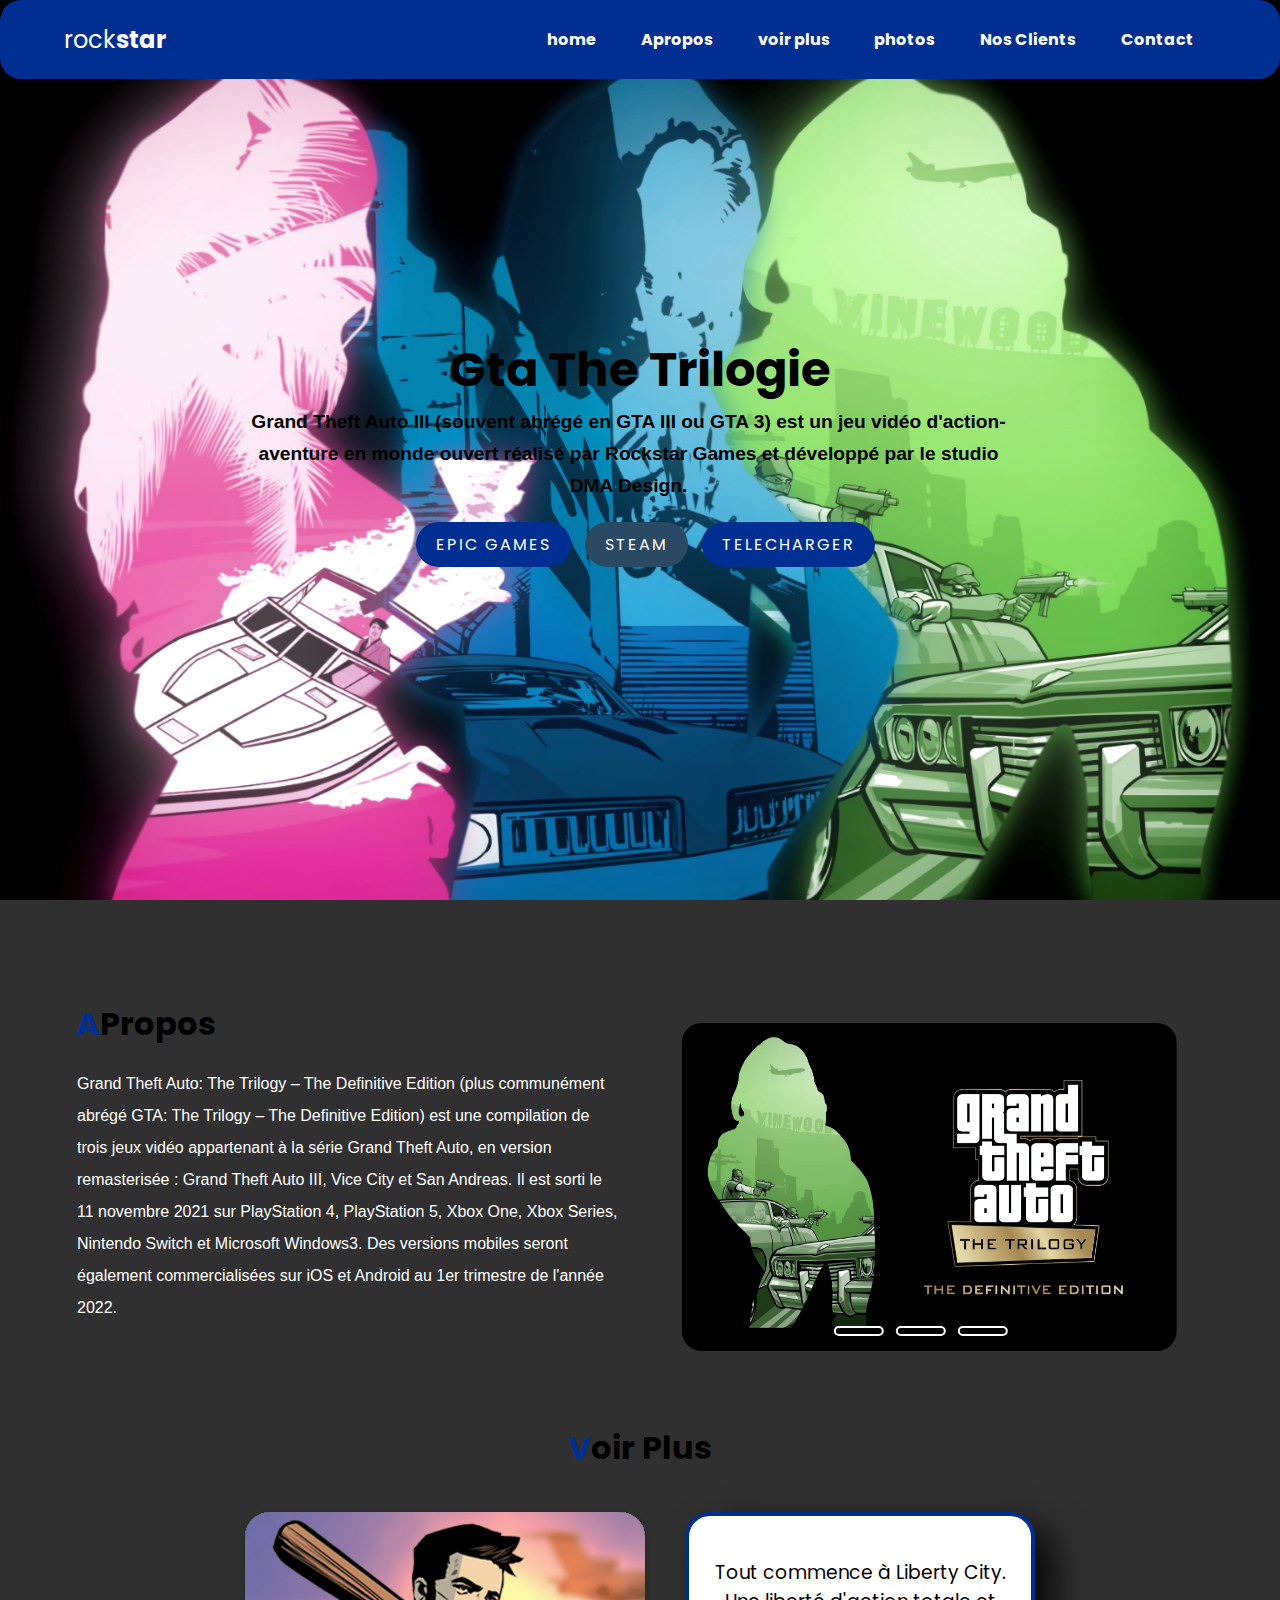
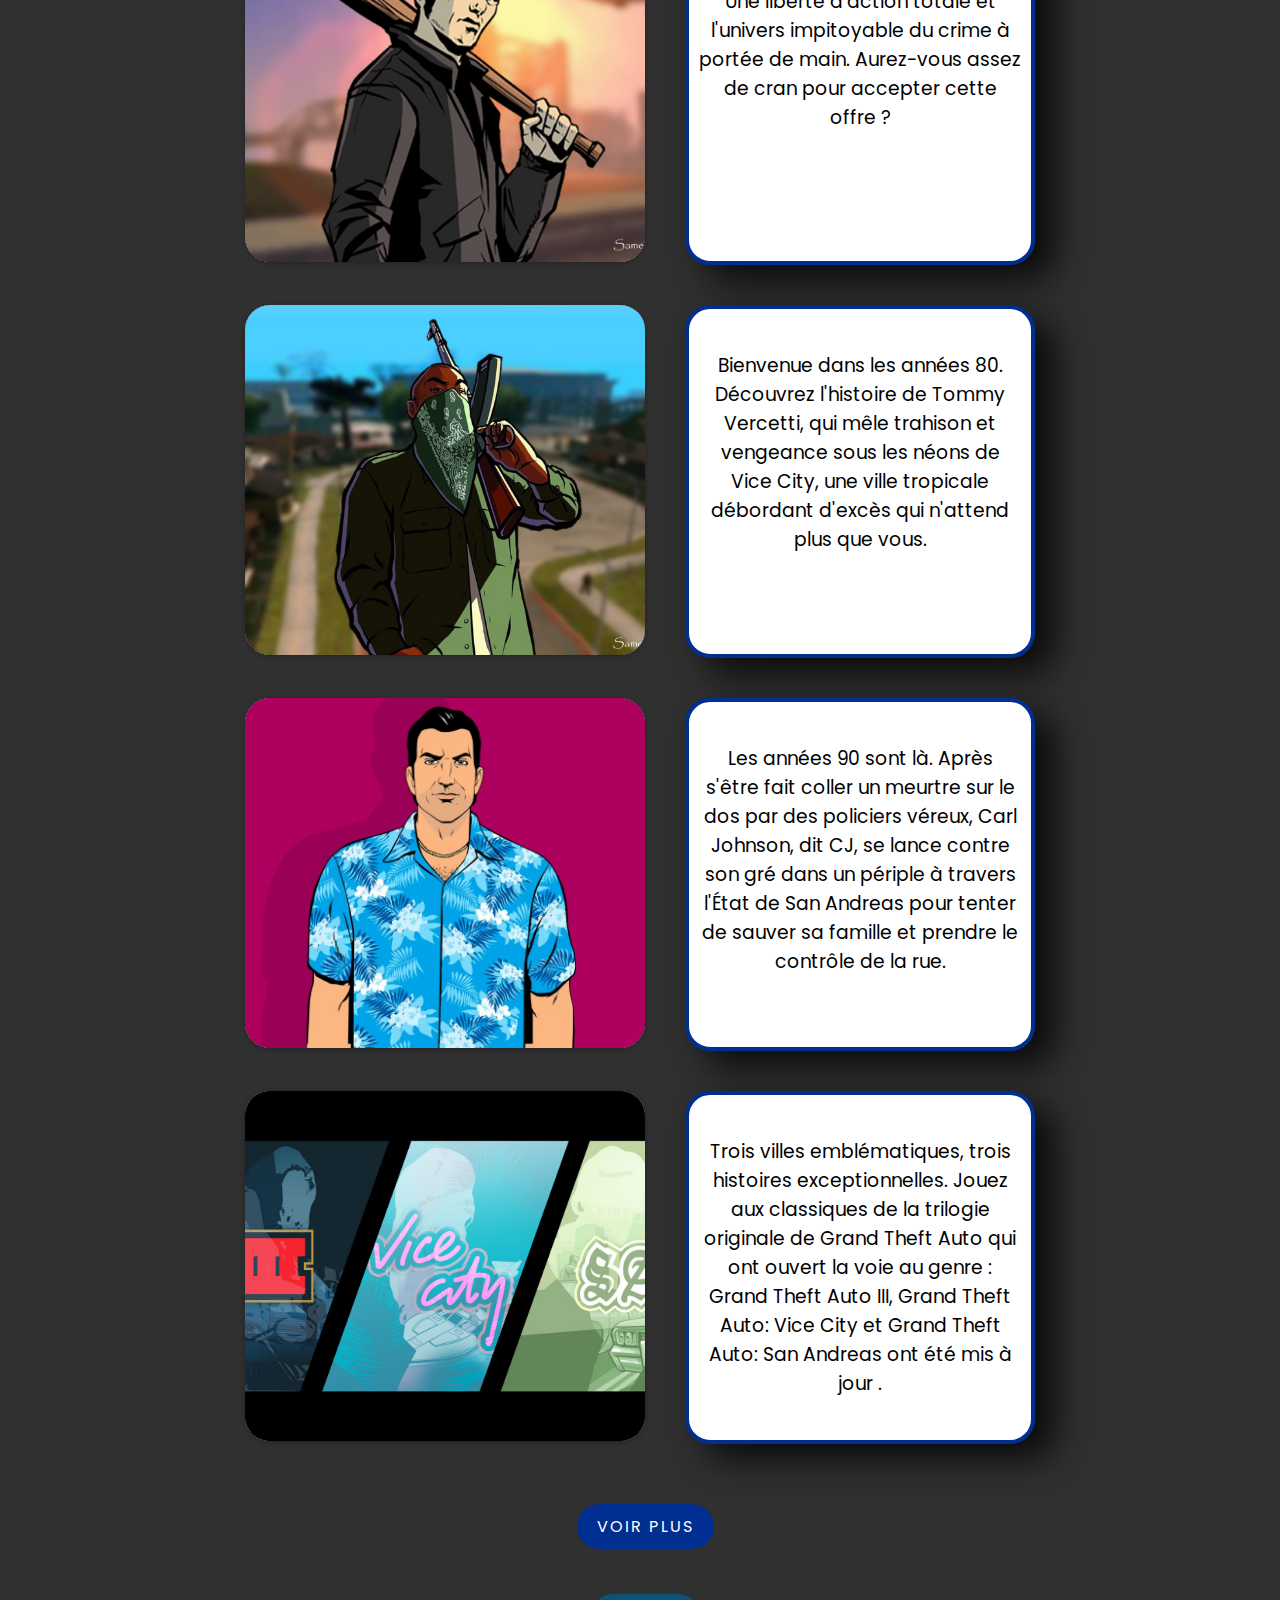
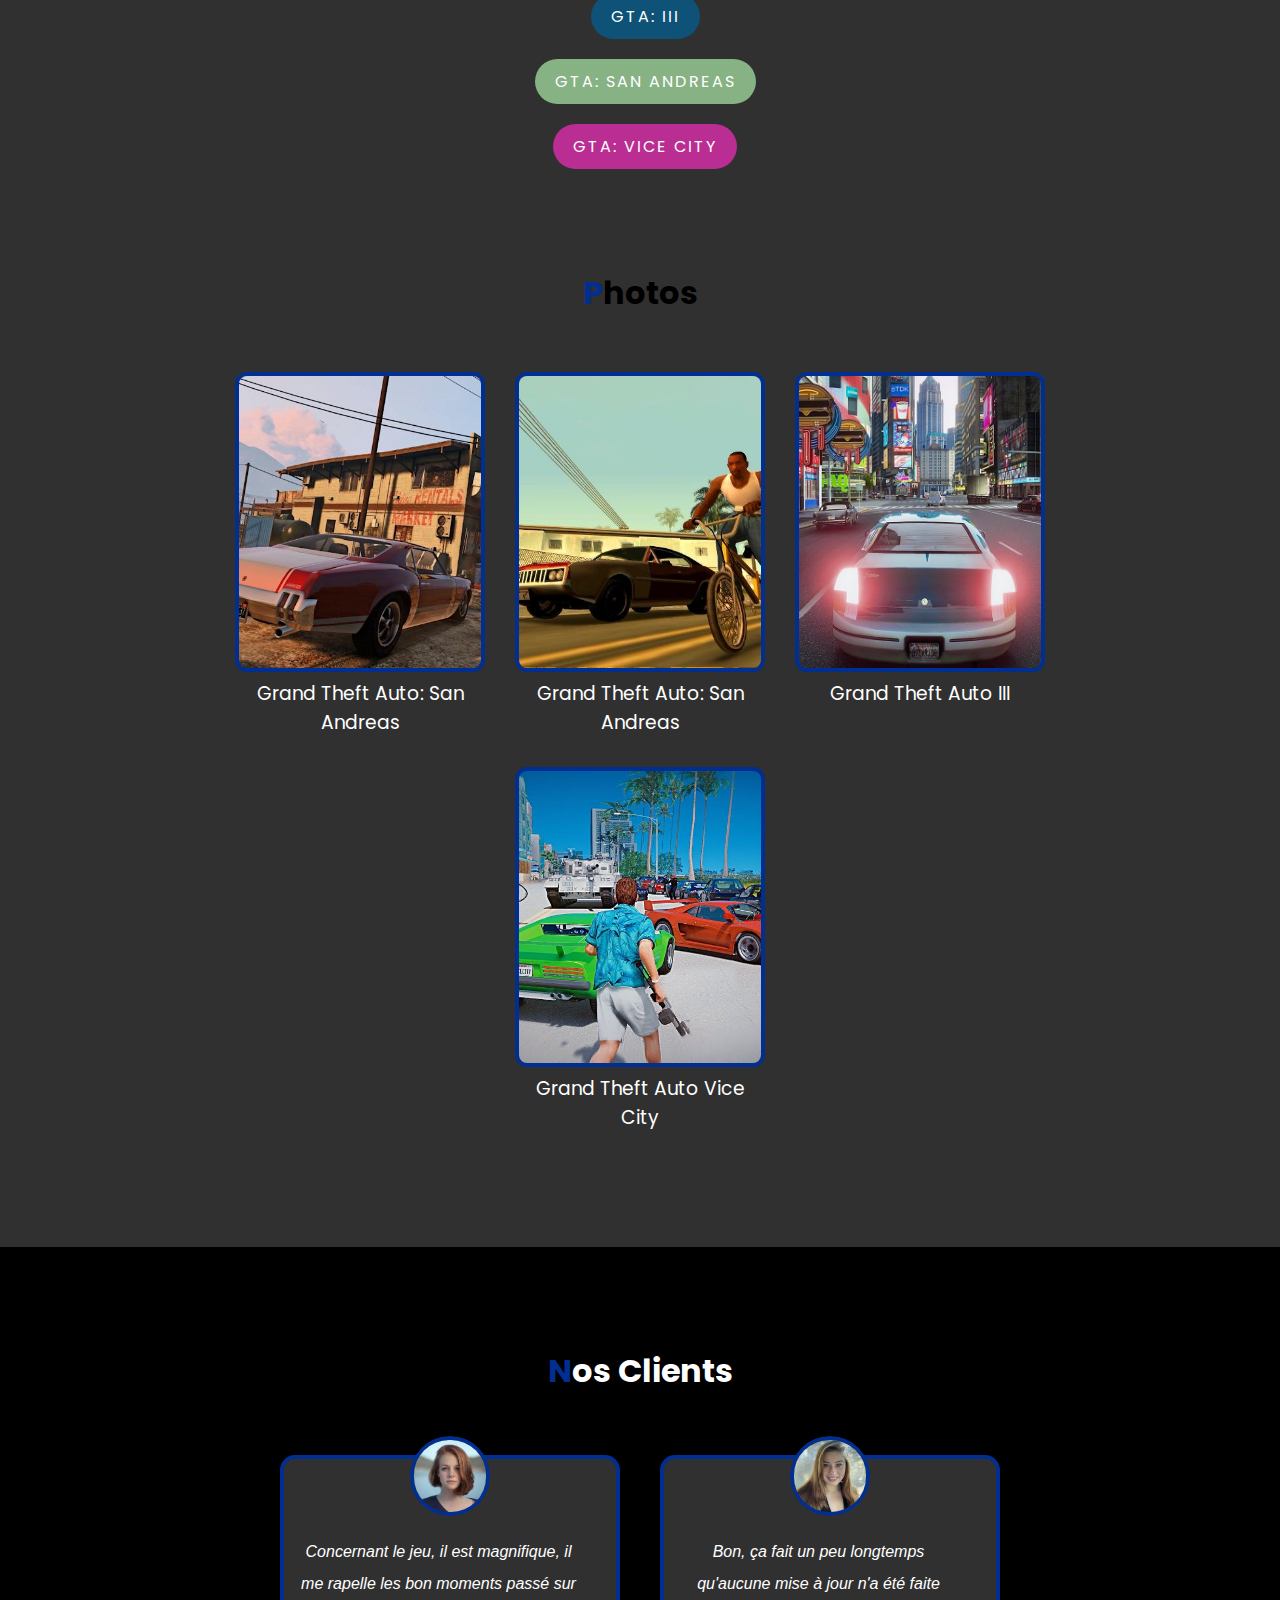
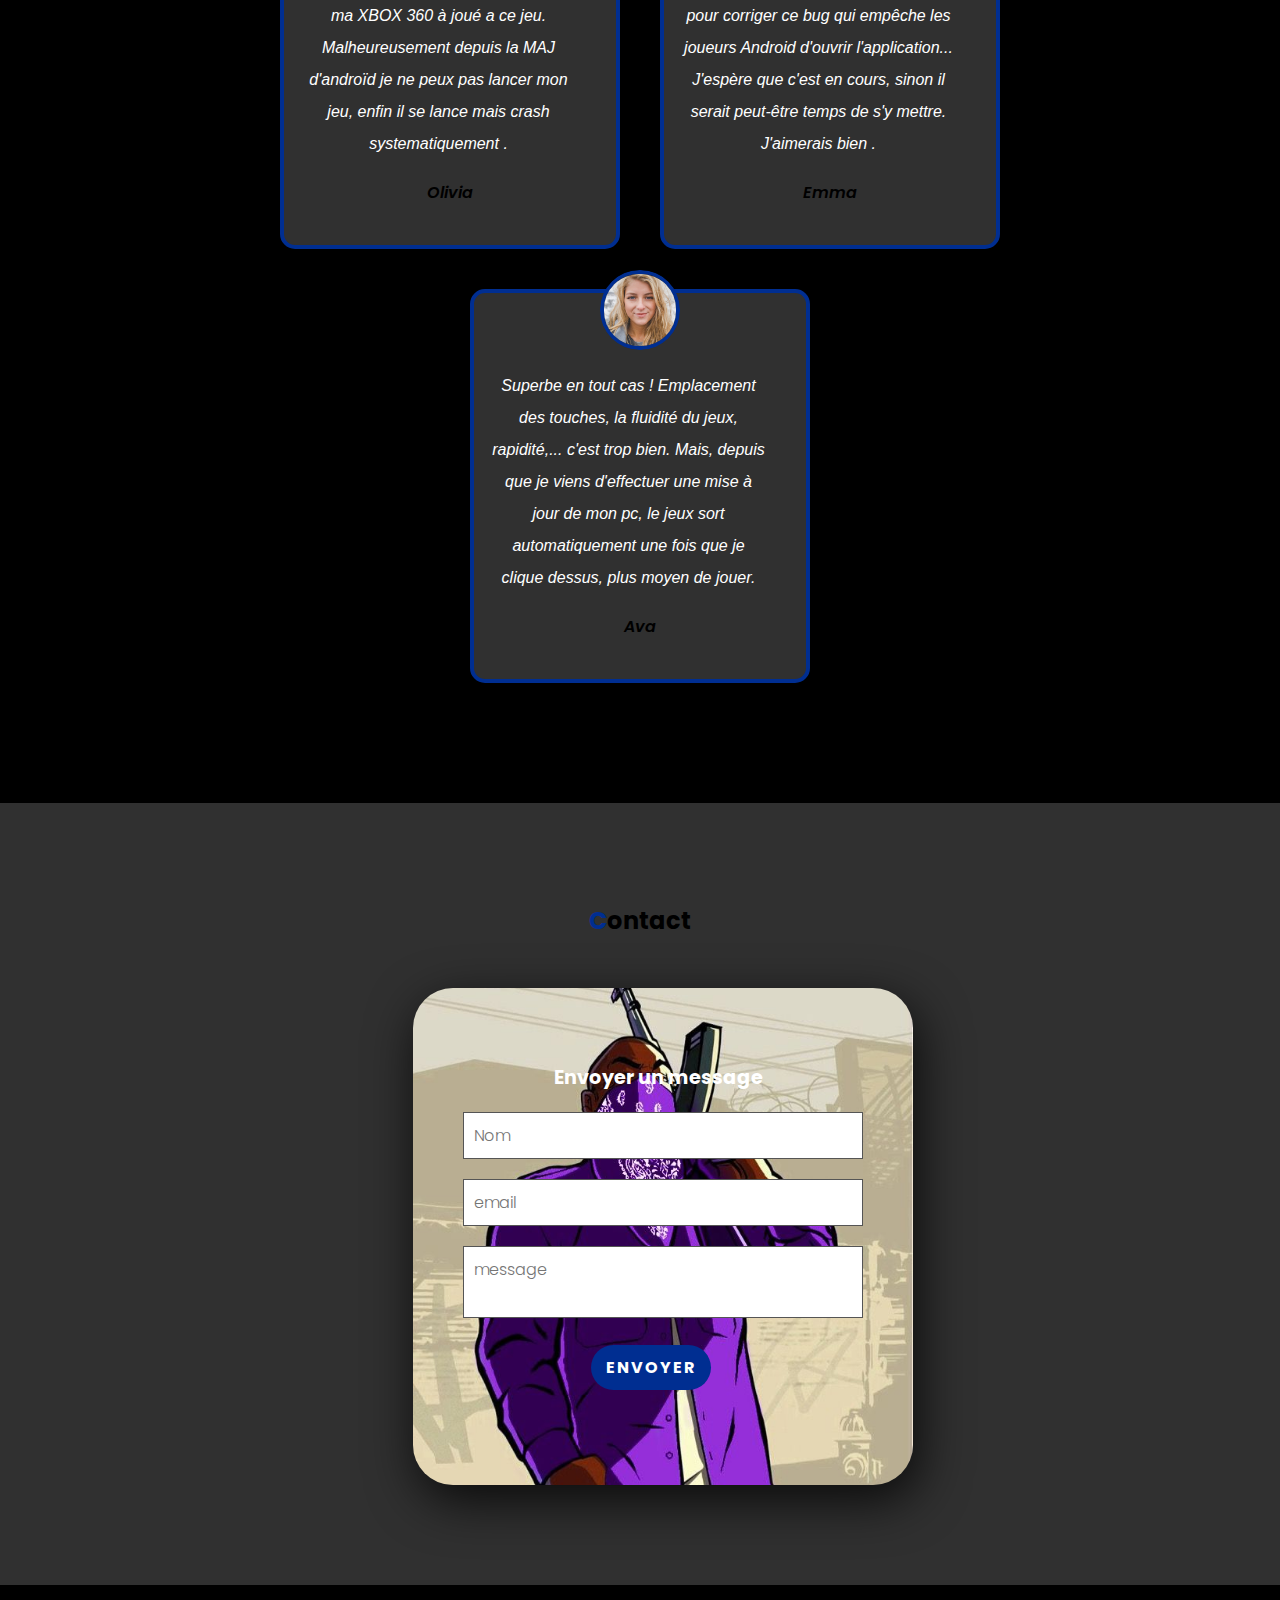
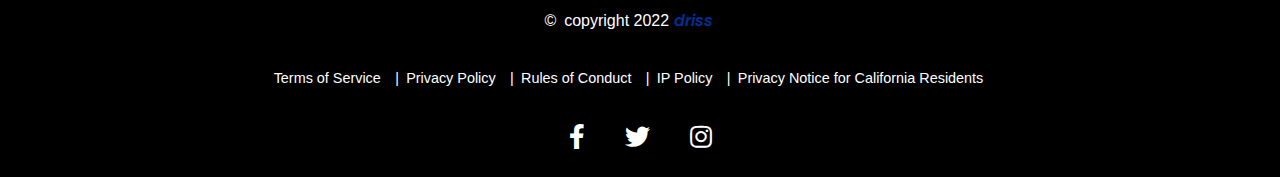
<file: index.html>
<!DOCTYPE html>
<html lang="en">
<head>
    <meta charset="UTF-8">
    <meta http-equiv="X-UA-Compatible" content="IE=edge">
    <meta name="viewport" content="width=device-width, initial-scale=1.0">
    <link rel="stylesheet" href="index.css">
    <link rel = "preconnect" href = "https://fonts.gstatic.com">
    <link href="https://fonts.googleapis.com/css2?family=Poppins:wght@300;400;500;600;700&display=swap" rel="stylesheet">
    <link rel="stylesheet" href="https://cdnjs.cloudflare.com/ajax/libs/font-awesome/5.14.0/css/all.min.css">
    <title>driss gta</title>
    <link rel="shortcut icon" href="images/58482ffecef1014c0b5e4a8f.png" type="image/x-icon">
</head>
<body>



    <nav>
        <input id="nav-toggle" type="checkbox">
        <div class="logo">rock<strong>star</strong></div>
        <ul class="links">
            <li><a href="#banniere">home</a></li>
            <li><a href="#apropos">Apropos</a></li>
            <li><a href="#menu">voir plus</a></li>
            <li><a href="#expert">photos</a></li>
            <li><a href="#temoignage">Nos Clients</a></li>
            <li><a href="#contact">Contact</a></li>
        </ul>
        <label for="nav-toggle" class="icon-burger">
            <div class="line"></div>
            <div class="line"></div>
            <div class="line"></div>
        </label>
    </nav>


    

<section class="banniere" id="banniere">
    <div class="contenu">
        <h2>Gta the trilogie</h2>
        <p>Grand Theft Auto III (souvent abrégé en GTA III ou GTA 3) est un jeu vidéo d'action-aventure en monde ouvert réalisé par Rockstar Games et développé par le studio DMA Design.</p>
        <a href="#titre" class="btn1">epic games</a>
        <a href="#titre" class="btn2">steam</a>
        <a href="#titre" class="btn3">telecharger</a>
    </div>
</section>



<section class="apropos" id="apropos">
    <div class="row">
        <div class="col50">
            <h2 class="titre-texte"> <span>A</span>Propos</h2>
            <p>Grand Theft Auto: The Trilogy – The Definitive Edition (plus communément abrégé GTA: The Trilogy – The Definitive Edition) est une compilation de trois jeux vidéo appartenant à la série Grand Theft Auto, en version remasterisée : Grand Theft Auto III, Vice City et San Andreas. Il est sorti le 11 novembre 2021 sur PlayStation 4, PlayStation 5, Xbox One, Xbox Series, Nintendo Switch et Microsoft Windows3. Des versions mobiles seront également commercialisées sur iOS et Android au 1er trimestre de l'année 2022.
            </p>
        </div>
        <div class="col50">
            <div class="img">
                <div class="slidershow middle">
                    <div class="slides">
                      <input type="radio" name="r" id="r1" checked>
                      <input type="radio" name="r" id="r2">
                      <input type="radio" name="r" id="r3">
                      <div class="slide s1">
                        <img src="images/1183342.jpg" alt="">
                      </div>
                      <div class="slide">
                        <img src="images/1183341.jpg" alt="">
                      </div>
                      <div class="slide">
                        <img src="images/1183343.jpg" alt="">
                      </div>
                    </div>
              
                    <div class="navigation">
                      <label for="r1" class="bar"></label>
                      <label for="r2" class="bar"></label>
                      <label for="r3" class="bar"></label>
                    </div>
                  </div>
            </div>
        </div>
    </div>
</section>



<section class="menu" id="menu">
    <div class="titre">
        <h2 class="titre-texte"><span>v</span>oir Plus</h2>
    </div>
<div class="contenu">
        <div class="container">
            <div class="image">
               <img src="images/1443977.jpg">
            </div>
            <div class="content">
               <div class="info">
                  <h2>
                     GTA
                  </h2>
                  <span>3</span>
               </div>
            </div>
         </div>
        <div class="box">    
            <div class="text">
                <h3 class="nice">Tout commence à Liberty City. Une liberté d'action totale et l'univers impitoyable du crime à portée de main. Aurez-vous assez de cran pour accepter cette offre ?</h3>
            </div>
        </div>
        <div class="container">
            <div class="image">
               <img src="images/7-75805_grand-theft-auto-san-andreas.png">
            </div>
            <div class="content">
               <div class="info">
                  <h2>
                     GTA
                  </h2>
                  <span>SAN andreas</span>
               </div>
            </div>
         </div>
        <div class="box">
            <div class="text">
                <h3 class="nice">Bienvenue dans les années 80. Découvrez l'histoire de Tommy Vercetti, qui mêle trahison et vengeance sous les néons de Vice City, une ville tropicale débordant d'excès qui n'attend plus que vous.</h3>
            </div>
        </div>
        <div class="container">
            <div class="image">
               <img src="images/GTA-6-1.jpg">
            </div>
            <div class="content">
               <div class="info">
                  <h2>
                     GTA
                  </h2>
                  <span>VICE CITY</span>
               </div>
            </div>
         </div>
        <div class="box">
            <div class="text">
                <h3 class="nice">Les années 90 sont là. Après s'être fait coller un meurtre sur le dos par des policiers véreux, Carl Johnson, dit CJ, se lance contre son gré dans un périple à travers l'État de San Andreas pour tenter de sauver sa famille et prendre le contrôle de la rue. </h3>
            </div>
        </div>
        <div class="container">
            <div class="image">
               <img src="images/grand_theft_auto_trilogy___fanart_by_ayampaprik_desftrs-fullview.jpg">
            </div>
            <div class="content">
               <div class="info">
                  <h2>
                     GTA
                  </h2>
                  <span>THE Trilogy</span>
               </div>
            </div>
         </div>
        <div class="box">
            <div class="text">
                <h3 class="nice">Trois villes emblématiques, trois histoires exceptionnelles. Jouez aux classiques de la trilogie originale de Grand Theft Auto qui ont ouvert la voie au genre : Grand Theft Auto III, Grand Theft Auto: Vice City et Grand Theft Auto: San Andreas ont été mis à jour .</h3>
            </div>
        </div>
    </div>
 </div>
 <div class="titre" id="titre">
    <a href="#" class="btn1">Voir Plus</a>
    <br>
        <a href="3.html" class="btn4">Gta: III</a>
        <a href="san andreas.html" class="btn5">Gta: San Andreas</a>
        <a href="vice city.html" class="btn6">Gta: Vice City</a>
 </div>
</section>





<section class="expert" id="expert">
    <div class="titre">
        <h2 class="titre-texte"><span>P</span>hotos</h2>
    <div class="contenu">
        <div class="box">
            <div class="imbox">
                <img src="./images/9c2466c99d87bdf611ac55866eec3022.jpg" alt="">
            </div>
            <div class="text">
                <h3>Grand Theft Auto: San Andreas</h3>
            </div>
        </div>
        <div class="box">
            <div class="imbox">
                <img src="./images/gta_san_andreas_1.jpg" alt="">
            </div>
            <div class="text">
                <h3>Grand Theft Auto: San Andreas</h3>
            </div>
        </div>
        <div class="box">
            <div class="imbox">
                <img src="./images/gta (1).jpg" alt="">
            </div>
            <div class="text">
                <h3>Grand Theft Auto III</h3>
            </div>
        </div>
        <div class="box">
            <div class="imbox">
                <img src="./images/gta-vice-city-recree-dans-gta-v.jpg" alt="">
            </div>
            <div class="text">
                <h3>Grand Theft Auto Vice City</h3>
            </div>
        </div>
    </div>
 </div>
</section>





 <section class="temoignage" id="temoignage">
    <div class="titre blanc">
        <h2 class="titre-texte"><span>N</span>os Clients</h2>
    </div>
    <div class="contenu">
        <div class="box">
            <div class="imbox">
                <img src="./images/images.jpg" alt="">
            </div>
            <div class="text">
                <p>Concernant le jeu, il est magnifique, il me rapelle les bon moments passé sur ma XBOX 360 à joué a ce jeu. Malheureusement depuis la MAJ d'androïd je ne peux pas lancer mon jeu, enfin il se lance mais crash systematiquement .</p>
                <h3>Olivia</h3>
            </div>
        </div>
        <div class="box">
            <div class="imbox">
                <img src="./images/headshot.jpg" alt="">
            </div>
            <div class="text">
                <p>Bon, ça fait un peu longtemps qu'aucune mise à jour n'a été faite pour corriger ce bug qui empêche les joueurs Android d'ouvrir l'application... J'espère que c'est en cours, sinon il serait peut-être temps de s'y mettre. J'aimerais bien .</p>
                <h3>Emma</h3>
            </div>
        </div>
        <div class="box">
            <div class="imbox">
                <img src="./images/photo-1553514029-1318c9127859.jpg" alt="">
            </div>
            <div class="text">
                <p>Superbe en tout cas ! Emplacement des touches, la fluidité du jeux, rapidité,... c'est trop bien. Mais, depuis que je viens d'effectuer une mise à jour de mon pc, le jeux sort automatiquement une fois que je clique dessus, plus moyen de jouer.</p>
                <h3>Ava</h3>
            </div>
        </div>
    </div>
 </section>




 <section class="contact" id="contact">
     <div class="titre noir">
         <h2 class="titre-text"><span>C</span>ontact</h2>
     </div>
     <div class="contactform">
         <h3>Envoyer un message</h3>
         <div class="inputboite">
             <input type="text" placeholder="Nom">
         </div>
         <div class="inputboite">
            <input type="text" placeholder="email">
         </div>
         <div class="inputboite">
            <textarea placeholder="message"></textarea>
         </div>
         <div class="inputboite">
             <input type="submit" value="envoyer">
         </div>
     </div>
 </section>




 <div class="copyright">
     <p>&copy;&ensp;copyright 2022 <a href="#">driss</a></p>
     <br>
     <p class="dris">Terms of Service&ensp;&ensp;|&ensp;Privacy Policy&ensp;&ensp;|&ensp;Rules of Conduct&ensp;&ensp;|&ensp;IP Policy&ensp;&ensp;|&ensp;Privacy Notice for California Residents</p> 
     <br>

     <div class="media-icons">
        <a href="#"><i class="fab fa-facebook-f"></i></a>
        <a href="#"><i class="fab fa-twitter"></i></a>
        <a href="#"><i class="fab fa-instagram"></i></a>
      </div>


</div>
</body>
</html>
</file>
<file: index.css>
*{
    margin: 0px;
    padding: 0px;
    box-sizing: border-box;
    font-family: 'poppins', sans-serif;
    scroll-behavior: smooth;
}


/*   scrollbar  */


::-webkit-scrollbar {
  width: 10px;
}
::-webkit-scrollbar-track {
  border-radius: 5px;
  box-shadow: inset 0 0 10px rgb(0, 0, 0 , 0.25);
}
::-webkit-scrollbar-thumb {
  border-radius: 5px;
  background-color: #002e91;
}
::-webkit-scrollbar-thumb:hover {
  background-color: #173d8f;
}



/* header */

nav {
  position: fixed;
  z-index: 10;
  left: 0;
  right: 0;
  top: 0;
  font-family: 'Montserrat', sans-serif;
  padding: 0 5%;
  height: 79px;
  background-color: #002e91;
  border-radius: 21px;
}
nav .logo {
	float: left;
	width: 40%;
	height: 100%;
	display: flex;
	align-items: center;
	font-size: 24px;
	color: #fff;
}
nav .links {
	float: right;
	padding: 0;
	margin: 0;
	width: 60%;
	height: 100%;
	display: flex;
	justify-content: space-around;
	align-items: center;
}
nav .links li {
	list-style: none;
}
nav .links a {
	display: block;
	padding: 1em;
	font-size: 16px;
	font-weight: bold;
	color: #fff;
	text-decoration: none;
}
#nav-toggle {
	position: absolute;
	top: -100px;
}
nav .icon-burger {
	display: none;
	position: absolute;
	right: 5%;
	top: 50%;
	transform: translateY(-50%);
}
nav .icon-burger .line {
	width: 30px;
	height: 5px;
	background-color: #fff;
	margin: 5px;
	border-radius: 3px;
	transition: all .3s ease-in-out;
}
@media screen and (max-width: 768px) {
	nav .logo {
		float: none;
		width: auto;
		justify-content: center;
	}
	nav .links {
		float: none;
		position: fixed;
		z-index: 9;
		left: 0;
		right: 0;
		top: 100px;
		bottom: 100%;
		width: auto;
		height: auto;
		flex-direction: column;
		justify-content: space-evenly;
		background-color: rgba(0,0,0,.8);
		overflow: hidden;
		box-sizing: border-box;
		transition: all .5s ease-in-out;
	}
	nav .links a {
		font-size: 20px;
	}
	nav :checked ~ .links {
    bottom: 0;
    top: 79px;
    border-radius: 23px;
}
	nav .icon-burger {
		display: block;
	}
	nav :checked ~ .icon-burger .line:nth-child(1) {
		transform: translateY(10px) rotate(225deg);
	}
	nav :checked ~ .icon-burger .line:nth-child(3) {
		transform: translateY(-10px) rotate(-225deg);
	}
	nav :checked ~ .icon-burger .line:nth-child(2) {
		opacity: 0;
	}
	
}



p{
    font-weight: 300;
    color: #fff;
    margin-left: -23px;
    font-family: 'Roboto Condensed', sans-serif;
    line-height: 32px;  
}


/*   banniere   */

.banniere{
    position: relative;
    width: 100%;
    min-height: 100vh;
    display: flex;
    justify-content: center;
    align-items: center;
    background-image: url(./images/1189275.png);
    background-size: cover;
    background-position: center;
}
.banniere .contenu{
    max-width: 70%;
    text-align: center;
}
.banniere .contenu h2{
    color: rgb(0, 0, 0);
    font-size: 3em;
    text-transform: capitalize;
}
.contenu p:nth-child(2){
    color: rgb(0, 0, 0);
    font-size: 1.2em;
    font-weight: bold;
}
.btn1{
    font-size: 1em;
    color: #fff;
    background: #002e91;
    padding: 10px 20px;
    display: inline-block;
    margin-top: 20px;
    text-decoration: none;
    text-transform: uppercase;
    letter-spacing: 2px;
    transition: 0.5s;
    margin-left: 10px;
  border-radius: 36px;
}
.btn2{
    font-size: 1em;
    color: #fff;
    background: #2a4963;
    padding: 10px 20px;
    display: inline-block;
    margin-top: 20px;
    text-decoration: none;
    text-transform: uppercase;
    letter-spacing: 2px;
    transition: 0.5s;
    margin-left: 10px;
    border-radius: 36px;
}
.btn3{
  font-size: 1em;
  color: #fff;
  background: #002e91;
  padding: 10px 20px;
  display: inline-block;
  margin-top: 20px;
  text-decoration: none;
  text-transform: uppercase;
  letter-spacing: 2px;
  transition: 0.5s;
  margin-left: 10px;
  border-radius: 36px;
}
.btn1:hover{
letter-spacing: 3px;
}
.btn3:hover{
  letter-spacing: 3px;
}






.btn4{
  font-size: 1em;
  color: #fff;
  background: #0e5277;
  padding: 10px 20px;
  display: inline-block;
  margin-top: 20px;
  text-decoration: none;
  text-transform: uppercase;
  letter-spacing: 2px;
  transition: 0.5s;
  margin-left: 10px;
border-radius: 36px;
}
.btn5{
  font-size: 1em;
  color: #fff;
  background: #87b284;
  padding: 10px 20px;
  display: inline-block;
  margin-top: 20px;
  text-decoration: none;
  text-transform: uppercase;
  letter-spacing: 2px;
  transition: 0.5s;
  margin-left: 10px;
  border-radius: 36px;
}
.btn6{
font-size: 1em;
color: #fff;
background: #ba2d93;
padding: 10px 20px;
display: inline-block;
margin-top: 20px;
text-decoration: none;
text-transform: uppercase;
letter-spacing: 2px;
transition: 0.5s;
margin-left: 10px;
border-radius: 36px;
}
.btn4:hover{
letter-spacing: 3px;
}
.btn6:hover{
letter-spacing: 3px;
}
section{
    padding: 100px;
    background-color:rgb(48, 48, 48);
}




/* appropos */




.nice{
    margin-top: 42px;
    font-weight: 400;
    margin-left: 10px;
    margin-right: 10px;
}

.titre-texte{
    color: #000;
    font-size: 2em;
    font-weight: 300px;
    text-transform: capitalize;
}
.titre-texte span{
    color: #002e91;
    font-weight: 700px;
}



/*   slidershow */


.slidershow{
    width: 100%;
    height: 400px;
    overflow: hidden;
  }
  .middle{
    position: absolute;
    top: 50%;
    left: 50%;
    transform: translate(-50%,-50%);
  }
  .navigation{
    position: absolute;
    bottom: 20px;
    left: 50%;
    transform: translateX(-50%);
    display: flex;
  }
  .bar{
    width: 50px;
    height: 10px;
    border: 2px solid #fff;
    border-radius: 10px;
    margin: 6px;
    cursor: pointer;
    transition: 0.4s;
  }
  .bar:hover{
    background: #fff;
  }
  input[name="r"]{
      position: absolute;
      visibility: hidden;
  }
  .slides{
    width: 500%;
    height: 100%;
    display: flex;
  }
  .slide{
    width: 20%;
    transition: 0.6s;
  }
  .slide img{
    width: 100%;
    height: 100%;
  }
  #r1:checked ~ .s1{
    margin-left: 0;
  }
  #r2:checked ~ .s1{
    margin-left: -20%;
  }
  #r3:checked ~ .s1{
    margin-left: -40%;
  }
.row{
    position: relative;
    width: 100%;
    display: flex;
    justify-content: space-between;
}
.row .col50{
    position: relative;
    width: 48%;
    justify-content: center;
    align-items: center;
}
.row .col50 h2{
    margin-bottom: 20px;
    margin-left: -24px;
}
.row .col50 img{
    height: 328px;
    width: 495px;
    position: relative;
    margin-left: 20px;
    margin-right: 20px;
    margin-top: 61px;
    border-radius: 20px;
}




/*  menu  */



.titre{
    display: flex;
    width: 100%;
    justify-content: center;
    align-items: center;
    flex-direction: column;
}
.menu{
    margin-top: -100px;
}
.menu .contenu{
    display: flex;
    justify-content: center;
    flex-wrap: wrap;
    margin-top: 40px;
}
.menu .contenu .box{
    width: 350px;
    height: 353px;
    margin-left: 40px;
    margin-bottom: 40px;
    background-color: rgb(255, 255, 255);
    border: 4px solid #002e91;
    box-shadow: 20px 15px 35px rgba(0,0,0, 0.8);
    border-radius: 25px;
}
.menu .contenu .box .imbox{
    position: relative;
    width: 100%;
    height: 300px;
}
.menu .contenu .box .imbox img{
    position: relative;
    top: 0;
    left: 0;
    width: 100%;
    height: 300px;
    object-fit: cover;
}
.menu .contenu .box .text{
    text-align: center;
    font-weight: 300px;
    color: rgb(255, 255, 255);
}
.menu .contenu .box .text h3{
    font-weight: 400;
    color: rgb(0, 0, 0);
}



/*    container   */



.container{
  position: relative;
  height: 350px;
  width: 400px;
  overflow: hidden;
  background: #fff;
  box-shadow: 0px 1px 5px 0px rgba(0,0,0,0.3);
  transition: 0.3s ease-out;
 
  border-radius: 25px;
}
.container:hover{
  box-shadow: 0px 1px 35px 0px rgba(0,0,0,0.3);
}
.container .image{
  background: #000;
  position: absolute;
  top: 0;
  left: 0;
  height: 100%;
  width: 100%;
  z-index: 2;
  transition: transform 0.3s ease-out;
}
.image img{
  height: 100%;
  width: 100%;
  object-fit: cover;
  transition: opacity 0.3s ease-out;
}
.container:hover .image img{
  opacity: 0.7;
}
.container:hover .image{
 transform: translateY(-100px);
}
.container .content{
  position: relative;
  width: 100%;
  height: 100%;
  background: #fff;
}
.info{
  position: absolute;
  bottom: 20px;
  text-align: center;
  width: 100%;
  color: #000;
  line-height: 26px;
}
.info h2{
  font-size: 27px;
  margin: 3px 0;
}
.info span{
  color: #1a1a1a;
}



 
/*   expert  */





.expert .contenu{
    display: flex;
    flex-wrap: wrap;
    justify-content: center;
    margin-top: 40px;
}
.expert .contenu .box{
    width: 250px;
    margin: 15px;
}
.expert .contenu .box img{
    position: relative;
    width: 100%;
    height: 300px;
    top: 0;
    left: 0;
    object-fit: cover;
    border: 4px #002e91 solid; 
     border-radius: 12px;
}
.expert .contenu .box h3{
    color: #fff;
    font-weight: 400;
    text-align: center;
}
.expert{
  margin-top:-100px;
  background-color: rgb(48, 48, 48);
}



/*    temoignage  */




.temoignage{
    background-color: black;
}
.temoignage .contenu{
    display: flex;
    margin-top: 40px;
    width: 100%;
    justify-content: center;
    align-items: center;
    flex-wrap: wrap;
    flex-direction: row;
}
.temoignage .contenu .box{
    width: 340px;
    margin: 20px;
    background: rgb(48, 48, 48);
    display: flex;
    justify-content: center;
    align-items: center;
    flex-direction: column;
    border: 4px #002e91 solid;
    border-radius: 15px;
    padding: 40px;
}
.temoignage .contenu .box .imbox{
    width: 80px;
    height: 80px;
    border-radius: 50px;
    position: relative;
    margin-bottom: 20px;
    overflow: hidden;
    margin-top: -63px;
}
.temoignage .contenu .box .imbox img{
    position: relative;
    width: 100%;
    height: 100%;
    top:0;
    left: 0;
    object-fit: cover;
    justify-content: center;
    align-items: center;
    border: 4px #002e91 solid;
    border-radius: 39px;
}
.temoignage .contenu .box .text{
    text-align: center;
    color: #666;
    font-style: italic;
}
.temoignage .contenu .box .text h3{
    color: #000000;
    margin-top: 20px;
    font-size: 1em;
    font-weight: 600;
}
.blanc .titre-texte,
.blanc p{
    color: #ffffff;
    font-size: 2em;
}




/*    contact  */




.contact{
    width: 100%;
    background-color: rgb(48, 48, 48);
}
.contactform{
    padding: 75px 50px;
    background-image: url(téléchargement.jpg);
    background-position: center;
    background-repeat: no-repeat;
    background-size: cover;
    box-shadow: 5px 15px 50px rgba(0,0,0, 0.8);
    max-width: 500px;
    margin-top: 50px;
    justify-content: center;
    align-items: center;
    margin-left: 29%;
    border-radius: 40px;
}
.contactform .inputboite{
    position: relative;
    width: 100%;
    margin-bottom: 20px;
}
.contactform h3{
    color: #fff;
    font-size: 1.2em;
    margin-bottom: 20px;
    margin-left: 91px;
}
.contactform .inputboite input,
.contactform .inputboite textarea{
    width: 100%;
    border: 1px solid #555;
    padding: 10px;
    color: #111;
    outline: none;
    font-size: 16px;
    font-weight: 300;
    resize: none;
}
.contactform .inputboite input[type="submit"]{
    font-size: 1em;
    font-weight: 700;
    color: #ffff;
    background: #002e91;
    display: inline-block;
    cursor: pointer;
    text-transform: uppercase;
    text-decoration: none;
    letter-spacing: 2px;
    outline: none;
    border: none;
    transition: 0.5s;
    max-width: 120px;
    align-items: center;
    justify-content: center;
    border-radius: 36px;
    margin-left: 128px;
}




/*    copyright  */




.copyright{
    padding: 20px 40px;
    background: #000000;
    text-align: center;
}
.copyright p:nth-child(1){
    color: rgb(255, 255, 255);
}
.copyright a {
    color: #002e91;
    text-decoration: none;
    font-weight: 600;
    font-style: italic;
}
.contact .titre-text span{
    color: #002e91;
}



/* dris  */



.dris{
  font-size: 0.9em;
  color: #ffffff;
  font-weight: 500;
  cursor: pointer;
}
.dris:hover{
  font-size: 0.9em;
  color: #cccbcb;
  font-weight: 500;
}



/* media icons */

.media-icons{
  justify-content: center;
  align-items: center;
  margin-left: 36px;
}

.media-icons a{
  position: relative;
  color: rgb(255, 255, 255);
  font-size: 25px;
  padding-right: 36px;
  
}
.media-icons a:hover{
  font-size: 27px;
  
}







/* Responsive styles */


@media (max-width: 1271px){
  .row .col50 img{
    width: 374px;
}
}


@media (max-width: 991px) { 
  .contactform h3{
    margin-left: 2px;
}
  .contactform .inputboite input[type="submit"]{
    margin-left: 2px;
}
    .menu .contenu .box{
       margin-left: 8px;
    }
    .container{
        margin-bottom: 30px;
      }
    section{
    padding: 20px;
}
.banniere .contenu h2{
    font-size: 2em;
}
.row .col50 img{
    margin-left: 253px;
    width: 352px;
    height: 216px;
    margin-top: 185px;
}

p{
    font-size: 1em;
    padding-left: 20px;
}
.menu .titre .titre-texte{
    margin-top: 165px;
}
.apropos .row .col50 .titre-texte{
    margin-left: 10px;
}
.contenu p:nth-child(2){
    font-size: 1.2em;
}
.expert{
    margin-top: 0px;
}
.menu{
    margin-top: 0px;
}
.row{
    display: flex;
    flex-direction: column;
}
.temoignage h2{
    font-size: 2em;
    text-align: center;
}
.temoignage p{
text-align: center;
}
.contactform{
    margin-left: 1%;
}


    .row .col50 {
        position: relative;
        width: 100%;
        justify-content: center;
        align-items: center;
        margin-bottom: 30px;
    
    }

    .row{
        flex-direction: column;
    }
}


@media (max-width: 670px){
  .row .col50 img{
    margin-left: 6px;
}
}



@media (max-width: 480px)
{
    .banniere .contenu h2{
        font-size: 2.2em;
        color: rgb(0, 0, 0);
    }
.row .col50 img {
    margin-left: 5px;
}
    .titre-text{
        color: #000;
        font-size: 2rem;
        font-weight: 300;
        text-transform: capitalize;
    }

    .temoignage h2 
    {
        font-size: 1.1em;
    }

    .temoignage p{
        text-align: center;
    }
    .navigation{
      margin-left: -3px;
    }
}




@media (min-width: 52em) {
    .header li {
      float: left;
      
    }
    .header li a {
      padding: 20px 15px;
    }
    .header .menu {
      clear: none;
      float: right;
      max-height: none;
    }
    .header .menu-icon {
      display: none;
    }
  }
</file>
